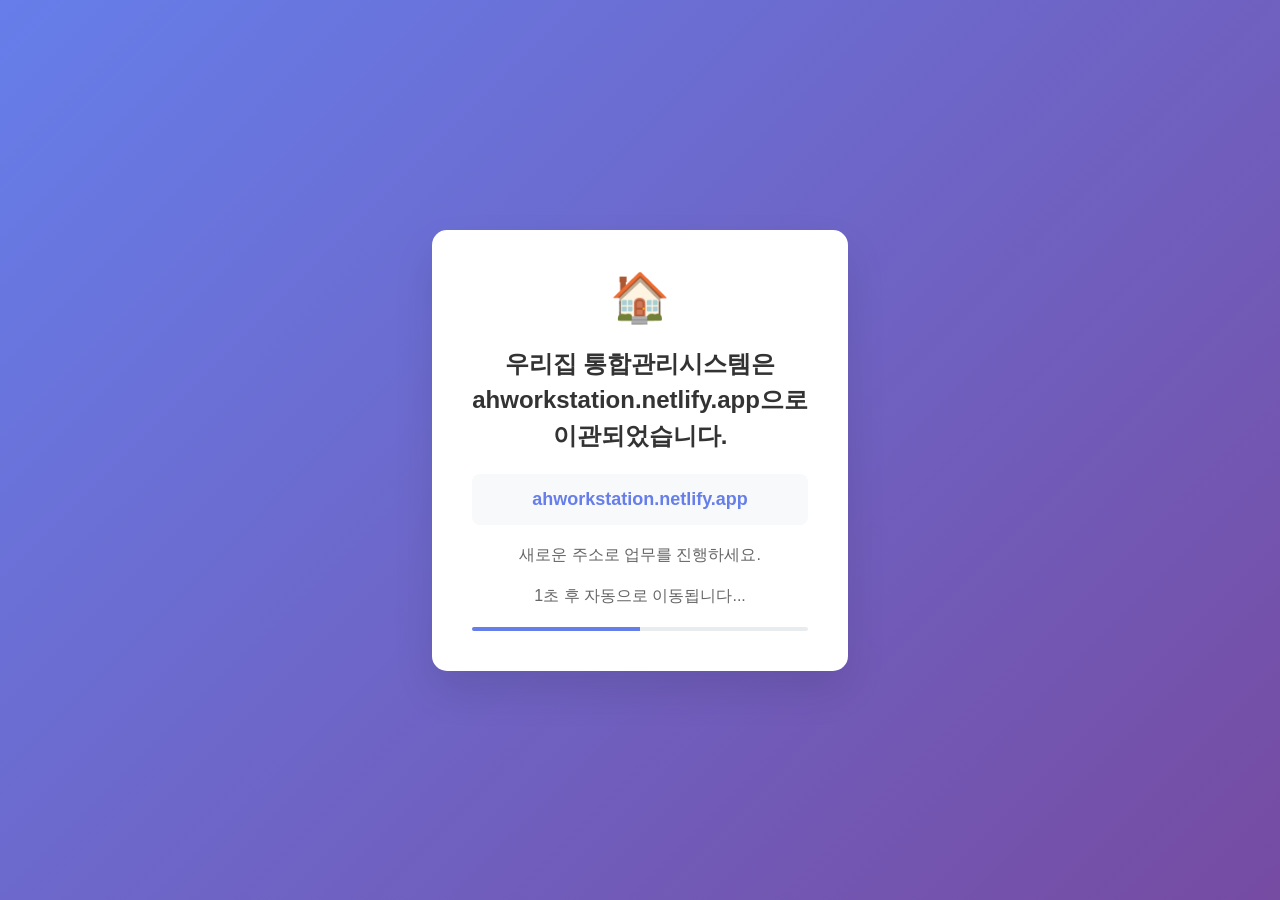
<file: index.html>
<!DOCTYPE html>
<html lang="ko">
<head>
    <meta charset="UTF-8">
    <meta name="viewport" content="width=device-width, initial-scale=1.0">
    <title>우리집 통합관리시스템 - 페이지 이동</title>
    <style>
        body {
            font-family: 'Malgun Gothic', sans-serif;
            background: linear-gradient(135deg, #667eea 0%, #764ba2 100%);
            margin: 0;
            padding: 0;
            height: 100vh;
            display: flex;
            justify-content: center;
            align-items: center;
        }
        
        .message-container {
            background: white;
            padding: 40px;
            border-radius: 15px;
            box-shadow: 0 20px 40px rgba(0, 0, 0, 0.1);
            text-align: center;
            max-width: 500px;
            animation: fadeIn 0.5s ease-in;
        }
        
        @keyframes fadeIn {
            from {
                opacity: 0;
                transform: translateY(-20px);
            }
            to {
                opacity: 1;
                transform: translateY(0);
            }
        }
        
        .icon {
            font-size: 48px;
            color: #667eea;
            margin-bottom: 20px;
        }
        
        h1 {
            color: #333;
            font-size: 24px;
            margin-bottom: 20px;
            line-height: 1.5;
        }
        
        .new-url {
            background: #f8f9fa;
            padding: 15px;
            border-radius: 8px;
            margin: 20px 0;
            font-weight: bold;
            color: #667eea;
            font-size: 18px;
        }
        
        .countdown {
            color: #666;
            font-size: 16px;
            margin-top: 20px;
        }
        
        .progress-bar {
            width: 100%;
            height: 4px;
            background: #e9ecef;
            border-radius: 2px;
            margin-top: 20px;
            overflow: hidden;
        }
        
        .progress-fill {
            height: 100%;
            background: #667eea;
            width: 0%;
            transition: width 0.1s linear;
        }
    </style>
</head>
<body>
    <div class="message-container">
        <div class="icon">🏠</div>
        <h1>우리집 통합관리시스템은<br>ahworkstation.netlify.app으로<br>이관되었습니다.</h1>
        <div class="new-url">ahworkstation.netlify.app</div>
        <p style="color: #666; margin-bottom: 0;">새로운 주소로 업무를 진행하세요.</p>
        <div class="countdown">
            <span id="countdown">2</span>초 후 자동으로 이동됩니다...
        </div>
        <div class="progress-bar">
            <div class="progress-fill" id="progressBar"></div>
        </div>
    </div>

    <script>
        // 페이지 로딩 시 즉시 실행
        let countdown = 2;
        const countdownElement = document.getElementById('countdown');
        const progressBar = document.getElementById('progressBar');
        
        // 진행률 바 초기화
        progressBar.style.width = '0%';
        
        // 카운트다운 및 진행률 바 업데이트
        const timer = setInterval(() => {
            countdown--;
            countdownElement.textContent = countdown;
            
            // 진행률 바 업데이트 (2초에서 0초까지)
            const progress = ((2 - countdown) / 2) * 100;
            progressBar.style.width = progress + '%';
            
            if (countdown <= 0) {
                clearInterval(timer);
                // 새로운 주소로 리다이렉트
                window.location.href = 'https://ahworkstation.netlify.app';
            }
        }, 1000);
        
        // 사용자가 클릭하면 즉시 이동
        document.addEventListener('click', () => {
            clearInterval(timer);
            window.location.href = 'https://ahworkstation.netlify.app';
        });
    </script>
</body>
</html>
</file>
